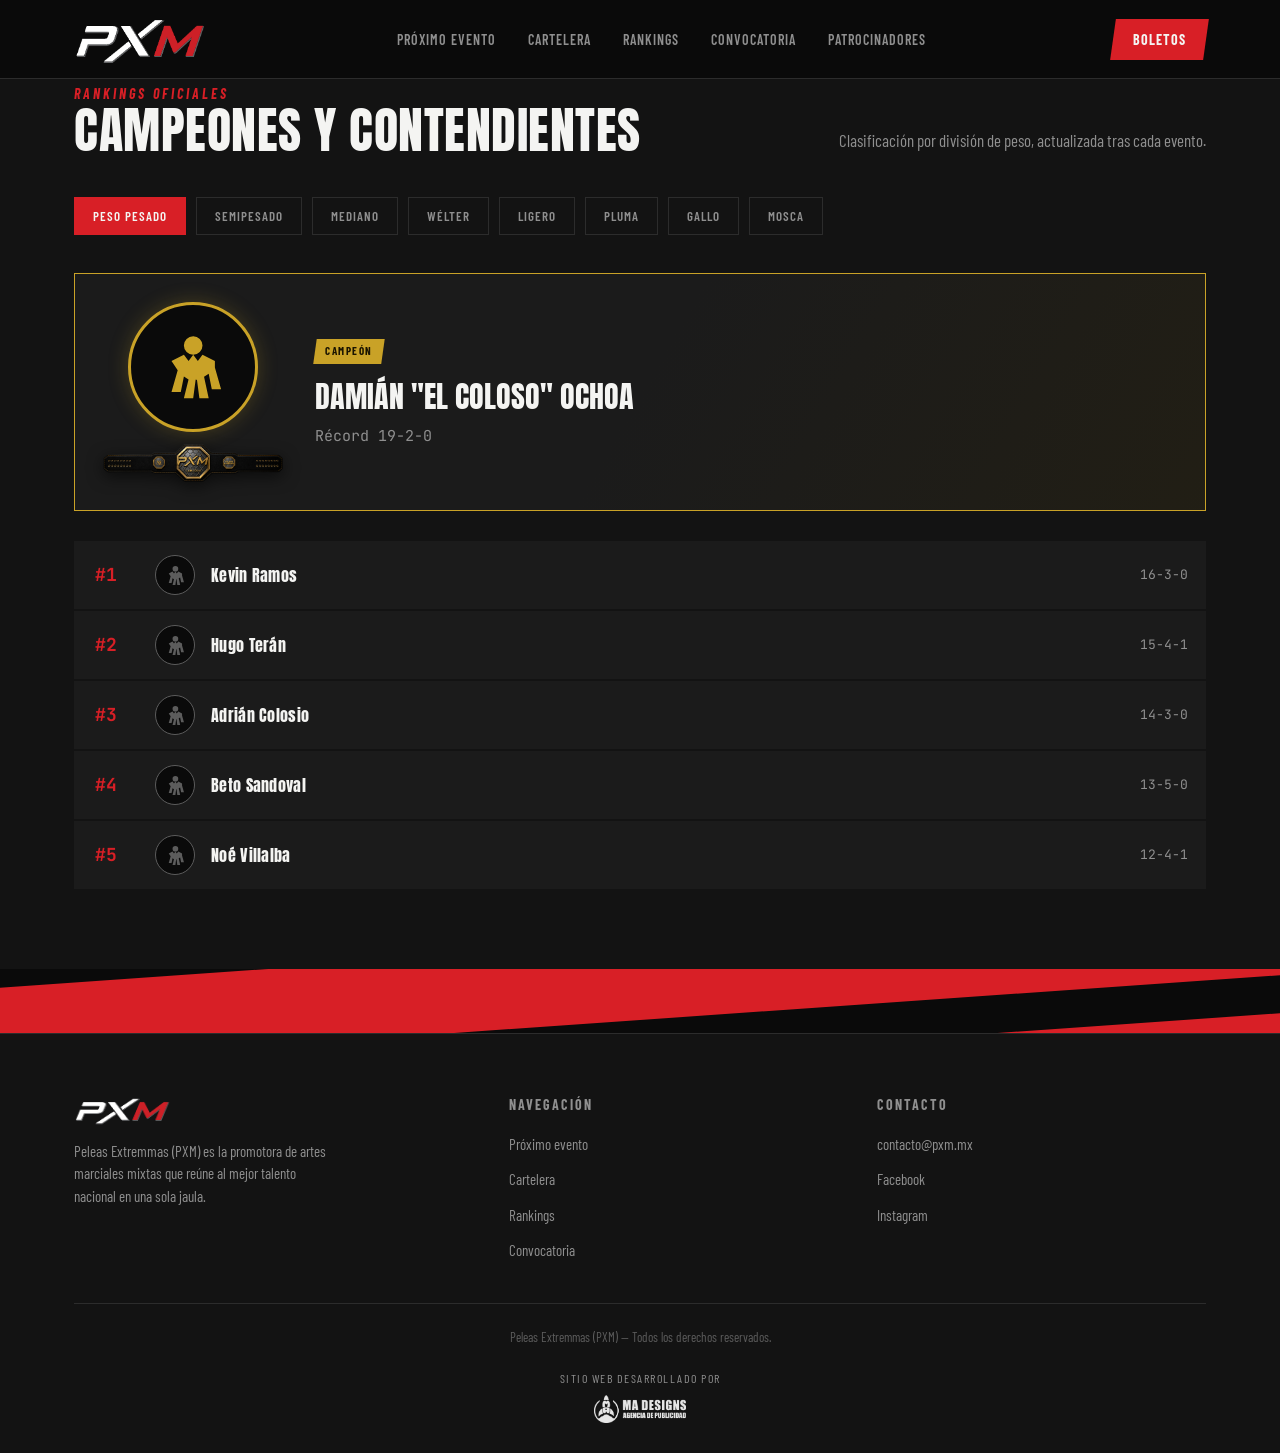
<file: rankings.html>
<!DOCTYPE html>
<html lang="es">
<head>
  <meta charset="UTF-8">
  <meta name="viewport" content="width=device-width, initial-scale=1.0">
  <link rel="icon" type="image/png" href="img/pxm-logo-negro.png">
  <title>PXM | Ranking</title>
  
  <!-- Preconexión de Fuentes -->
  <link rel="preconnect" href="https://fonts.googleapis.com">
  <link rel="preconnect" href="https://fonts.gstatic.com" crossorigin>
  <link href="https://fonts.googleapis.com/css2?family=Anton&family=Barlow+Condensed:ital,wght@0,400;0,500;0,600;0,700;1,700&family=JetBrains+Mono:wght@500;700&display=swap" rel="stylesheet">
  
  <link rel="stylesheet" href="style.css">
</head>
<body>

  <!-- ===== NAV ===== -->
  <nav class="nav">
    <div class="nav__inner">
      <a href="index.html" class="nav__logo">
        <img src="img/pxm-logo.png" alt="PXM - Peleas Extremmas" width="120" height="34">
      </a>
      <ul class="nav__links" id="navLinks">
        <li><a href="index.html#evento">Próximo Evento</a></li>
        <li><a href="index.html#cartelera">Cartelera</a></li>
        <li><a href="rankings.html">Rankings</a></li>
        <li><a href="index.html#convocatoria">Convocatoria</a></li>
        <li><a href="index.html#patrocinadores">Patrocinadores</a></li>
      </ul>
      <a href="https://wa.link/tl5lb6" target="_blank" rel="noopener noreferrer" class="nav__cta"><span>Boletos</span></a>
      <button class="nav__burger" id="burgerBtn" aria-label="Abrir menú" aria-expanded="false">
        <span></span><span></span><span></span>
      </button>
    </div>
  </nav>


  <!-- ===== RANKINGS ===== -->
  <section class="section section--alt" id="rankings">
    <div class="wrap">
      <div class="section__head">
        <div>
          <span class="eyebrow">Rankings oficiales</span>
          <h2>Campeones y contendientes</h2>
        </div>
        <p>Clasificación por división de peso, actualizada tras cada evento.</p>
      </div>

      <div class="tabs" id="divisionTabs" role="tablist"></div>
      <div id="divisionPanels"></div>
    </div>
  </section>

  <div class="slash-divider" aria-hidden="true"></div>

  <!-- ===== FOOTER ===== -->
  <footer class="footer">
    <div class="wrap">
      <div class="footer__grid">
        <div>
          <div class="footer__logo">
            <img src="img/pxm-logo.png" alt="PXM" width="100" height="32">
          </div>
          <p>Peleas Extremmas (PXM) es la promotora de artes marciales mixtas que reúne al mejor talento nacional en una sola jaula.</p>
        </div>
        <div>
          <h4>Navegación</h4>
          <ul>
            <li><a href="#evento">Próximo evento</a></li>
            <li><a href="#cartelera">Cartelera</a></li>
            <li><a href="rankings.html">Rankings</a></li>
            <li><a href="#convocatoria">Convocatoria</a></li>
          </ul>
        </div>
        <div>
          <h4>Contacto</h4>
          <ul>
            <li><a href="mailto:contacto@pxm.mx">contacto@pxm.mx</a></li>
            <li><a href="https://www.facebook.com/peleasextremmas">Facebook</a></li>
            <li><a href="https://www.instagram.com/peleasextremmas?utm_source=ig_web_button_share_sheet&igsh=ZDNlZDc0MzIxNw==">Instagram</a></li>
          </ul>
        </div>
      </div>
      <div class="footer__bottom">
        <div>
          <span id="year"></span>
          <span>Peleas Extremmas (PXM) — Todos los derechos reservados.</span>
        </div>

        <!-- Firma de MA Designs -->
        <div class="developer-credit">
          <span>Sitio web desarrollado por</span>
          <a href="https://www.instagram.com/agenciamadesigns?utm_source=ig_web_button_share_sheet&igsh=ZDNlZDc0MzIxNw==" target="_blank" rel="noopener noreferrer" class="developer-credit__link">
            <img src="img/madesigns-logo.png" alt="MA Designs" class="developer-credit__logo">
          </a>
        </div>
      </div>
    </div>
  </footer>

  <script>
    // Nav móvil
    const burgerBtn = document.getElementById('burgerBtn');
    const navLinks = document.getElementById('navLinks');
    
    burgerBtn.addEventListener('click', () => {
      const isOpen = navLinks.classList.toggle('open');
      burgerBtn.setAttribute('aria-expanded', isOpen);
    });
    
    navLinks.querySelectorAll('a').forEach(a => {
      a.addEventListener('click', () => {
        navLinks.classList.remove('open');
        burgerBtn.setAttribute('aria-expanded', 'false');
      });
    });

    // Ícono silueta SVG
    const fighterIcon = `<svg viewBox="0 0 24 24" aria-hidden="true"><path d="M12 2a3 3 0 1 1 0 6 3 3 0 0 1 0-6zm7 8-4-2-1.5 2L12 8l-1.5 2L9 8l-4 2 2 3-2 7h3l1-5 1.5 1L9 22h3l.8-6 .2.1.2-.1.8 6h3l-1.5-6.9 1.5-1 1 5h3l-2-7z"/></svg>`;

    function avatarHTML(foto, nombre){
      return foto ? `<img src="${foto}" alt="${nombre}" loading="lazy">` : fighterIcon;
    }

    // Rankings
    const divisions = {
      'Peso Pesado': {
        champion:{name:'Damián "El Coloso" Ochoa', record:'19-2-0', foto:''},
        contenders:[
          {name:'Kevin Ramos', record:'16-3-0', foto:''},
          {name:'Hugo Terán', record:'15-4-1', foto:''},
          {name:'Adrián Colosio', record:'14-3-0', foto:''},
          {name:'Beto Sandoval', record:'13-5-0', foto:''},
          {name:'Noé Villalba', record:'12-4-1', foto:''}
        ]
      },
      'Semipesado': {
        champion:{name:'Ezequiel "El Muro" Duarte', record:'21-1-0', foto:''},
        contenders:[
          {name:'Bryan "Toro" Castro', record:'17-2-0', foto:''},
          {name:'Iker Manjarrez', record:'16-4-0', foto:''},
          {name:'Salvador Peña', record:'15-3-1', foto:''},
          {name:'Tadeo López', record:'14-4-0', foto:''},
          {name:'César Munguía', record:'13-5-0', foto:''}
        ]
      },
      'Mediano': {
        champion:{name:'Omar "Serpiente" Grijalva', record:'23-3-0', foto:''},
        contenders:[
          {name:'Ricardo Payán', record:'18-4-0', foto:''},
          {name:'Franco Aispuro', record:'17-3-1', foto:''},
          {name:'Yahir Bojórquez', record:'16-5-0', foto:''},
          {name:'Emiliano Ruelas', record:'15-4-0', foto:''},
          {name:'Pablo Encinas', record:'14-6-0', foto:''}
        ]
      },
      'Wélter': {
        champion:{name:'Iván "El Búfalo" Reyes', record:'25-2-0', foto:''},
        contenders:[
          {name:'Marco Salcido', record:'20-3-0', foto:''},
          {name:'Gael Corrales', record:'19-4-0', foto:''},
          {name:'Rodrigo Miramontes', record:'18-3-1', foto:''},
          {name:'Uriel Escárrega', record:'17-5-0', foto:''},
          {name:'Braulio Tapia', record:'16-4-0', foto:''}
        ]
      },
      'Ligero': {
        champion:{name:'Emilio "El Mingo" Fernandez', record:'2-1-0', foto:'img/emilio.jpg'},
        contenders:[
          {name:'Diego Armenta', record:'19-3-0', foto:''},
          {name:'Santiago Robles', record:'18-4-0', foto:''},
          {name:'Alexis Murrieta', record:'17-3-1', foto:''},
          {name:'Jonás Verdugo', record:'16-5-0', foto:''},
          {name:'Erick Palafox', record:'15-4-0', foto:''}
        ]
      },
      'Pluma': {
        champion:{name:'Sofía "La Avispa" Valenzuela', record:'14-1-0', foto:''},
        contenders:[
          {name:'Karla Montoya', record:'12-3-0', foto:''},
          {name:'Ana Beltrán', record:'11-3-1', foto:''},
          {name:'Mariana Loustaunau', record:'10-4-0', foto:''},
          {name:'Lizeth Camacho', record:'10-5-0', foto:''},
          {name:'Regina Osuna', record:'9-4-0', foto:''}
        ]
      },
      'Gallo': {
        champion:{name:'Bryan "El Zurdo" Martinez', record:'11-5-0', foto:'img/bryanmartinez2.jpg'},
        contenders:[
          {name:'Julián Moreno', record:'15-3-0', foto:''},
          {name:'Aarón Quijada', record:'14-4-0', foto:''},
          {name:'Isaac Cañedo', record:'13-3-1', foto:''},
          {name:'Rafael Duarte', record:'12-5-0', foto:''},
          {name:'Christian Soto', record:'11-4-0', foto:''}
        ]
      },
      'Mosca': {
        champion:{name:'Alan "El Rayo" Cázares', record:'16-1-0', foto:''},
        contenders:[
          {name:'Josué Beltrán', record:'13-3-0', foto:''},
          {name:'Manuel Higuera', record:'12-3-1', foto:''},
          {name:'Iván Rochín', record:'11-4-0', foto:''},
          {name:'Dante Osorio', record:'10-4-0', foto:''},
          {name:'Leonel Bátiz', record:'9-5-0', foto:''}
        ]
      }
    };

    const tabsEl = document.getElementById('divisionTabs');
    const panelsEl = document.getElementById('divisionPanels');

    Object.keys(divisions).forEach((div, i) => {
      const tab = document.createElement('button');
      tab.className = 'tab' + (i === 0 ? ' is-active' : '');
      tab.textContent = div;
      tab.setAttribute('role', 'tab');
      tab.setAttribute('aria-selected', i === 0 ? 'true' : 'false');
      tab.dataset.division = div;
      tab.addEventListener('click', () => setActiveDivision(div));
      tabsEl.appendChild(tab);

      const data = divisions[div];
      const panel = document.createElement('div');
      panel.className = 'division-panel' + (i === 0 ? ' is-active' : '');
      panel.id = 'panel-' + div.replace(/\s+/g,'-');
      panel.setAttribute('role', 'tabpanel');

      panel.innerHTML = `
        <div class="champion-card">
          <div class="champion-card__avatar-wrap">
            <div class="champion-card__avatar">${avatarHTML(data.champion.foto, data.champion.name)}</div>
            <img src="img/CINTURON.png" alt="Cinturón de Campeón PXM" class="champion-belt-img">
          </div>
          <div class="champion-card__info">
            <span class="pill pill--gold"><span>Campeón</span></span>
            <div class="champion-card__name">${data.champion.name}</div>
            <div class="champion-card__record">Récord ${data.champion.record}</div>
          </div>
        </div>
        <div class="rank-list">
          ${data.contenders.map((c,idx) => `
            <div class="rank-row">
              <div class="rank-row__num">#${idx+1}</div>
              <div class="rank-row__avatar">${avatarHTML(c.foto, c.name)}</div>
              <div class="rank-row__name">${c.name}</div>
              <div class="rank-row__record">${c.record}</div>
            </div>
          `).join('')}
        </div>
      `;
      panelsEl.appendChild(panel);
    });

    function setActiveDivision(div){
      tabsEl.querySelectorAll('.tab').forEach(t => {
        const active = t.dataset.division === div;
        t.classList.toggle('is-active', active);
        t.setAttribute('aria-selected', active ? 'true' : 'false');
      });
      panelsEl.querySelectorAll('.division-panel').forEach(p => {
        p.classList.toggle('is-active', p.id === 'panel-' + div.replace(/\s+/g,'-'));
      });
    }

    // Formulario de convocatoria
    const fighterForm = document.getElementById('fighterForm');
    const formStatus = document.getElementById('formStatus');
    fighterForm.addEventListener('submit', (e) => {
      e.preventDefault();
      formStatus.textContent = '¡Solicitud enviada! Nuestro equipo de matchmaking revisará tu perfil y te contactará pronto.';
      formStatus.className = 'form__status show ok';
      fighterForm.reset();
    });

    // Marquee Patrocinadores
    const sponsors = ['img/bdh.png', 'Grupo Sonora', 'Impulso Deportivo', 'Cervecería del Norte', 'Auto Parts MX', 'Fuerza Total Gym', 'Nutrición Pro', 'Radio Extrema'];
    const track = document.getElementById('marqueeTrack');
    const doubled = [...sponsors, ...sponsors];
    track.innerHTML = doubled.map(s => {
      const isImg = s.endsWith('.png') || s.endsWith('.jpg') || s.endsWith('.svg');
      return `<div class="sponsor-plate">${isImg ? `<img src="${s}" alt="Patrocinador" loading="lazy">` : s}</div>`;
    }).join('');

    // Año Footer
    document.getElementById('year').textContent = '© ' + new Date().getFullYear() + ' Peleas Extremmas (PXM). Todos los derechos reservados.';
  </script>

  <!-- Botón flotante para comprar boletos en móviles -->
<div class="sticky-cta">
  <a href="https://wa.link/tl5lb6" target="_blank" rel="noopener noreferrer" class="btn btn--primary sticky-cta__btn">
    <span>🎟️ Comprar Boletos — PXM 48</span>
  </a>
</div>
</body>
</html>
</file>
<file: style.css>
@import url('https://fonts.googleapis.com/css2?family=Anton&family=Barlow+Condensed:ital,wght@0,400;0,500;0,600;0,700;1,700&family=JetBrains+Mono:wght@500;700&display=swap');

:root{
  --bg:#0a0a0a;
  --bg-alt:#131313;
  --bg-card:#1b1b1b;
  --line:#2c2c2c;
  --red:#d81f26;
  --red-dark:#8f1216;
  --white:#f4f4f2;
  --gray:#8f8f8f;
  --gray-dim:#5c5c5c;
  --gold:#c9a227;
  --skew:-8deg;
}

*{box-sizing:border-box;margin:0;padding:0;}
html{scroll-behavior:smooth;}
body{
  background:var(--bg);
  color:var(--white);
  font-family:'Barlow Condensed',sans-serif;
  font-size:17px;
  line-height:1.5;
  overflow-x:hidden;
}
img{max-width:100%;height:auto;display:block;}
a{color:inherit;text-decoration:none;}
ul{list-style:none;}
button{font-family:inherit;cursor:pointer;border:none;background:none;color:inherit;}
.wrap{max-width:1180px;margin:0 auto;padding:0 24px;}

h1,h2,h3,.display{
  font-family:'Anton',sans-serif;
  font-weight:400;
  text-transform:uppercase;
  letter-spacing:0.5px;
  line-height:0.95;
}
.mono{font-family:'JetBrains Mono',monospace;}
.eyebrow{
  font-family:'Barlow Condensed',sans-serif;
  font-weight:700;
  font-style:italic;
  text-transform:uppercase;
  letter-spacing:3px;
  font-size:14px;
  color:var(--red);
}

/* ===== Skewed slash divider ===== */
.slash-divider{
  position:relative;
  height:64px;
  overflow:hidden;
  background:var(--bg);
}
.slash-divider::before{
  content:"";
  position:absolute;
  left:-10%;
  top:-40%;
  width:120%;
  height:220%;
  background:var(--red);
  transform:skewY(-4deg);
}
.slash-divider::after{
  content:"";
  position:absolute;
  left:-10%;
  bottom:-40%;
  width:120%;
  height:60%;
  background:var(--bg);
  transform:skewY(-4deg);
}

/* ===== Nav ===== */
.nav{
  position:fixed;top:0;left:0;right:0;z-index:100;
  background:rgba(10,10,10,0.88);
  backdrop-filter:blur(8px);
  border-bottom:1px solid var(--line);
}
.nav__inner{
  display:flex;align-items:center;justify-content:space-between;
  padding:12px 24px;max-width:1180px;margin:0 auto;
}
.nav__logo{display:flex;align-items:center;gap:10px;}
.nav__logo img{height:54px;width:auto;}
.nav__links{display:flex;gap:32px;}
.nav__links a{
  font-weight:600;text-transform:uppercase;letter-spacing:1px;font-size:14px;
  color:var(--gray);transition:color .2s;
  position:relative;padding-bottom:4px;
}
.nav__links a:hover, .nav__links a:focus-visible{color:var(--white);}
.nav__links a::after{
  content:"";position:absolute;left:0;bottom:0;height:2px;width:0;
  background:var(--red);transition:width .2s;
}
.nav__links a:hover::after{width:100%;}
.nav__cta{
  background:var(--red);color:var(--white);font-weight:700;text-transform:uppercase;
  letter-spacing:1px;font-size:14px;padding:10px 20px;transform:skewX(var(--skew));
  transition:background .2s;
}
.nav__cta span{display:block;transform:skewX(8deg);}
.nav__cta:hover{background:var(--red-dark);}
.nav__burger{display:none;flex-direction:column;gap:5px;background:none;padding:5px;}
.nav__burger span{width:24px;height:2px;background:var(--white);}

/* ===== Hero ===== */
.hero{
  position:relative;
  padding:150px 0 90px;
  background:
    radial-gradient(ellipse at 75% 20%, rgba(216,31,38,0.18), transparent 55%),
    linear-gradient(180deg,#0a0a0a 0%, #101010 100%);
  overflow:hidden;
}
.hero::before{
  content:"";position:absolute;top:-20%;right:-15%;width:65%;height:150%;
  background:linear-gradient(100deg, transparent 40%, rgba(216,31,38,0.10) 41%, rgba(216,31,38,0.10) 46%, transparent 47%),
             linear-gradient(100deg, transparent 55%, rgba(255,255,255,0.03) 56%, rgba(255,255,255,0.03) 58%, transparent 59%);
  pointer-events:none;
}
/* Reorganización de columnas */
.hero__grid{
  display:grid;
  grid-template-columns: 1fr;
  gap:48px;
  align-items:start;
}
@media (min-width: 901px) {
  .hero__grid {
    grid-template-columns: 1.15fr 0.85fr;
  }
}
.hero__right {
  display: flex;
  flex-direction: column;
  gap: 20px;
}
.hero__left .countdown {
  margin-top: 36px;
}

.hero__eyebrow{display:flex;align-items:center;gap:12px;margin-bottom:18px;}
.hero__eyebrow .dot{width:8px;height:8px;background:var(--red);border-radius:50%;animation:pulse 1.6s infinite;}
@keyframes pulse{0%,100%{opacity:1;}50%{opacity:.25;}}
.hero h1{
  font-size:clamp(46px,7vw,84px);
  color:var(--white);
}
.hero h1 em{
  font-style:normal;color:var(--red);
  display:inline-block;transform:skewX(var(--skew));
}
.hero__sub{
  margin-top:18px;color:var(--gray);font-size:19px;max-width:46ch;
}
.hero__meta{
  margin-top:26px;display:flex;gap:28px;flex-wrap:wrap;
}
.hero__meta div{border-left:2px solid var(--red);padding-left:12px;}
.hero__meta .label{font-size:12px;letter-spacing:2px;text-transform:uppercase;color:var(--gray-dim);}
.hero__meta .value{font-family:'Anton',sans-serif;font-size:19px;}

.hero__ctas{margin-top:34px;display:flex;gap:16px;flex-wrap:wrap;}
.btn{
  display:inline-block;padding:15px 30px;font-weight:700;text-transform:uppercase;
  letter-spacing:1px;font-size:15px;transform:skewX(var(--skew));transition:transform .15s, background .2s, color .2s;
}
.btn span{display:block;transform:skewX(8deg);}
.btn--primary{background:var(--red);color:var(--white);}
.btn--primary:hover{background:var(--red-dark);transform:skewX(var(--skew)) translateY(-2px);}
.btn--ghost{border:1px solid var(--gray-dim);color:var(--white);}
.btn--ghost:hover{border-color:var(--white);transform:skewX(var(--skew)) translateY(-2px);}

/* Countdown */
.countdown{
  background:var(--bg-card);border:1px solid var(--line);padding:26px;position:relative;
}
.countdown::before{
  content:"";position:absolute;top:0;left:0;width:4px;height:100%;background:var(--red);
}
.countdown__title{font-size:13px;letter-spacing:2px;text-transform:uppercase;color:var(--gray);margin-bottom:16px;}
.countdown__grid{display:grid;grid-template-columns:repeat(4,1fr);gap:10px;}
.countdown__unit{text-align:center;background:var(--bg);border:1px solid var(--line);padding:14px 4px;}
.countdown__num{font-family:'JetBrains Mono',monospace;font-weight:700;font-size:clamp(26px,4vw,38px);color:var(--white);}
.countdown__lbl{font-size:11px;letter-spacing:2px;text-transform:uppercase;color:var(--gray-dim);margin-top:4px;}
.countdown__loc{margin-top:18px;font-size:14px;color:var(--gray);display:flex;align-items:center;gap:8px;}
.countdown__loc .pin{color:var(--red);font-weight:700;}

/* ===== Section shell ===== */
.section{padding:80px 0;}
.section--alt{background:var(--bg-alt);}
.section__head{display:flex;justify-content:space-between;align-items:flex-end;gap:24px;margin-bottom:44px;flex-wrap:wrap;}
.section__head h2{font-size:clamp(32px,4.5vw,50px);}
.section__head p{color:var(--gray);max-width:46ch;}

/* ===== Cartelera ===== */
.card-fight{
  display:grid;grid-template-columns:1fr auto 1fr;align-items:center;gap:18px;
  padding:26px 0;border-bottom:1px solid var(--line);
}
.card-fight:first-of-type{border-top:1px solid var(--line);}
.card-fight__side{display:flex;align-items:center;gap:14px;}
.card-fight__side--right{flex-direction:row-reverse;text-align:right;}

.fighter-avatar{
  width:96px;height:96px;border-radius:50%;background:var(--bg);
  border:2px solid var(--gray-dim);display:flex;align-items:center;justify-content:center;flex-shrink:0;overflow:hidden;
}
.fighter-avatar svg{width:60%;height:60%;fill:var(--gray-dim);}
.fighter-avatar img{width:100%;height:100%;object-fit:cover;border-radius:50%;}

.card-fight__name{font-family:'Anton',sans-serif;font-size:19px;text-transform:uppercase;}
.card-fight__tag{font-size:13px;color:var(--gray);}
.card-fight__mid{text-align:center;min-width:110px;}
.card-fight__vs{font-family:'Anton',sans-serif;color:var(--red);font-size:22px;}
.card-fight__division{font-size:11px;letter-spacing:1.5px;text-transform:uppercase;color:var(--gray-dim);margin-top:4px;}

.pill{
  display:inline-block;font-size:11px;letter-spacing:1.5px;text-transform:uppercase;font-weight:700;
  padding:4px 10px;background:var(--red);color:var(--white);margin-bottom:10px;transform:skewX(var(--skew));
}
.pill span{display:block;transform:skewX(8deg);}
.pill--gold{background:var(--gold);color:#1a1400;}

/* ===== Rankings ===== */
.tabs{display:flex;gap:10px;flex-wrap:wrap;margin-bottom:38px;}
.tab{
  padding:10px 18px;border:1px solid var(--line);font-size:13px;font-weight:600;
  text-transform:uppercase;letter-spacing:1px;color:var(--gray);transition:all .2s;
}
.tab.is-active,.tab:hover{background:var(--red);border-color:var(--red);color:var(--white);}

.division-panel{display:none;}
.division-panel.is-active{display:block;animation:fade .35s ease;}
@keyframes fade{from{opacity:0;transform:translateY(6px);}to{opacity:1;transform:translateY(0);}}

/* Estilos Tarjeta Campeón y Cinturón */
.champion-card {
  display: grid;
  grid-template-columns: auto 1fr;
  gap: 32px;
  align-items: center;
  background: linear-gradient(120deg, var(--bg-card) 50%, rgba(201,162,39,0.08));
  border: 1px solid var(--gold);
  padding: 28px;
  margin-bottom: 30px;
  position: relative;
  overflow: hidden;
}

.champion-card__avatar-wrap {
  display: flex;
  flex-direction: column;
  align-items: center;
  gap: 12px;
  position: relative;
}

.champion-card__avatar {
  width: 130px;
  height: 130px;
  border-radius: 50%;
  background: var(--bg);
  border: 3px solid var(--gold);
  display: flex;
  align-items: center;
  justify-content: center;
  flex-shrink: 0;
  overflow: hidden;
  box-shadow: 0 0 20px rgba(201,162,39,0.25);
}

.champion-card__avatar svg { width: 60%; height: 60%; fill: var(--gold); }
.champion-card__avatar img { width: 100%; height: 100%; object-fit: cover; border-radius: 50%; }

.champion-belt-img {
  width: 180px;
  height: auto;
  object-fit: contain;
  filter: drop-shadow(0 4px 8px rgba(0,0,0,0.6));
  transition: transform 0.3s ease;
}

.champion-card:hover .champion-belt-img {
  transform: scale(1.05);
}

.champion-card__name{font-family:'Anton',sans-serif;font-size:30px;text-transform:uppercase;}
.champion-card__record{font-family:'JetBrains Mono',monospace;color:var(--gray);margin-top:6px;font-size:15px;}

.rank-list{display:grid;gap:2px;}
.rank-row{
  display:grid;grid-template-columns:44px auto 1fr auto;align-items:center;gap:16px;
  background:var(--bg-card);padding:14px 18px;border-left:3px solid transparent;transition:border-color .2s;
}
.rank-row:hover{border-left-color:var(--red);}
.rank-row__num{font-family:'JetBrains Mono',monospace;color:var(--red);font-weight:700;font-size:18px;}
.rank-row__avatar{width:40px;height:40px;border-radius:50%;background:var(--bg);border:1px solid var(--gray-dim);display:flex;align-items:center;justify-content:center;overflow:hidden;flex-shrink:0;}
.rank-row__avatar svg{width:60%;height:60%;fill:var(--gray-dim);}
.rank-row__avatar img{width:100%;height:100%;object-fit:cover;border-radius:50%;}
.rank-row__name{font-family:'Anton',sans-serif;font-size:16px;letter-spacing:0.3px;}
.rank-row__record{font-family:'JetBrains Mono',monospace;color:var(--gray);font-size:13px;text-align:right;}

/* ===== Convocatoria (form) ===== */
.form-section{
  display:grid;grid-template-columns:0.9fr 1.1fr;gap:50px;align-items:start;
}
.form-section__note{color:var(--gray);margin-top:16px;font-size:15px;}
.form-section__list{margin-top:26px;display:grid;gap:16px;}
.form-section__list li{display:flex;gap:12px;font-size:15px;color:var(--gray);}
.form-section__list b{color:var(--white);}

.form{background:var(--bg-card);border:1px solid var(--line);padding:32px;}
.form-row{display:grid;grid-template-columns:1fr 1fr;gap:16px;margin-bottom:16px;}
.form-row.full{grid-template-columns:1fr;}
.field{display:flex;flex-direction:column;gap:6px;}
.field label{font-size:12px;letter-spacing:1.5px;text-transform:uppercase;color:var(--gray);}
.field input, .field select, .field textarea{
  background:var(--bg);border:1px solid var(--line);color:var(--white);padding:12px;font-family:inherit;font-size:15px;
}
.field input:focus, .field select:focus, .field textarea:focus{outline:2px solid var(--red);outline-offset:1px;}
.field textarea{resize:vertical;min-height:90px;}
.form__submit{margin-top:6px;width:100%;text-align:center;}
.form__status{margin-top:14px;font-size:14px;display:none;}
.form__status.show{display:block;}
.form__status.ok{color:#7fd88a;}

/* ===== Sponsors marquee ===== */
.marquee{
  overflow:hidden;
  position:relative;
  border-top:1px solid var(--line);
  border-bottom:1px solid var(--line);
  background:var(--bg-alt);
}
.marquee::before,.marquee::after{
  content:"";position:absolute;top:0;bottom:0;width:80px;z-index:2;pointer-events:none;
}
.marquee::before{left:0;background:linear-gradient(90deg,var(--bg-alt),transparent);}
.marquee::after{right:0;background:linear-gradient(270deg,var(--bg-alt),transparent);}

.marquee__track{display:flex;width:max-content;animation:scroll 20s linear infinite;}
.marquee:hover .marquee__track{animation-play-state:paused;}
@keyframes scroll{from{transform:translateX(0);}to{transform:translateX(-50%);}}

.sponsor-plate{
  flex-shrink:0;width:180px;height:90px;margin:0 12px;display:flex;align-items:center;justify-content:center;
  padding:14px;
}
.sponsor-plate img{
  max-width:100%;
  max-height:100%;
  object-fit:contain;
  filter:brightness(0.9) grayscale(0.2);
  transition:filter 0.3s ease, transform 0.3s ease;
}
.sponsor-plate img:hover{
  filter:brightness(1) grayscale(0);
  transform:scale(1.08);
}

/* ===== Footer ===== */
.footer{padding:60px 0 30px;background:var(--bg-alt);border-top:1px solid var(--line);}
.footer__grid{display:grid;grid-template-columns:1.2fr 1fr 1fr;gap:40px;margin-bottom:40px;}
.footer__logo{display:flex;align-items:center;gap:10px;margin-bottom:14px;}
.footer__logo img{height:32px;}
.footer p{color:var(--gray);font-size:15px;max-width:36ch;}
.footer h4{font-size:14px;letter-spacing:2px;text-transform:uppercase;color:var(--gray);margin-bottom:16px;}
.footer ul{display:grid;gap:10px;}
.footer ul a{color:var(--gray);font-size:15px;transition:color .2s;}
.footer ul a:hover{color:var(--red);}
.footer__bottom{
  border-top:1px solid var(--line);padding-top:22px;display:flex;justify-content:space-between;
  color:var(--gray-dim);font-size:13px;flex-wrap:wrap;gap:10px;
}

/* ===== Responsive ===== */
@media(max-width:900px){
  .hero__grid{grid-template-columns:1fr;}
  .form-section{grid-template-columns:1fr;}
  .footer__grid{grid-template-columns:1fr 1fr;}
}

@media(max-width:720px){
  .nav__links{
    position:fixed;top:60px;left:0;right:0;background:var(--bg);
    flex-direction:column;padding:24px;gap:20px;border-bottom:1px solid var(--line);
    transform:translateY(-150%);transition:transform .25s ease;
    visibility:hidden;
  }
  .nav__links.open{transform:translateY(0);visibility:visible;}
  .nav__burger{display:flex;}
  .nav__cta{display:none;}

  .card-fight{grid-template-columns:1fr auto 1fr;gap:8px;padding:18px 0;}
  .card-fight__side{flex-direction:column;text-align:center;gap:8px;}
  .card-fight__side--right{flex-direction:column;text-align:center;}
  .fighter-avatar{width:70px;height:70px;}
  .card-fight__name{font-size:14px;line-height:1.15;}
  .card-fight__tag{font-size:11px;}
  .card-fight__mid{min-width:auto;padding:0 2px;}
  .card-fight__vs{font-size:18px;}
  .card-fight__division{font-size:9px;line-height:1.2;}
  .pill{font-size:9px;padding:3px 6px;margin-bottom:6px;}

  .champion-card {
    grid-template-columns: 1fr;
    text-align: center;
    justify-items: center;
    gap: 16px;
  }
  .champion-belt-img {
    width: 150px;
  }

  .form-row{grid-template-columns:1fr;}
  .footer__grid{grid-template-columns:1fr;}
  .countdown__grid{grid-template-columns:repeat(2,1fr);}
}

@media(prefers-reduced-motion:reduce){
  *{animation-duration:0.001ms !important;animation-iteration-count:1 !important;transition-duration:0.001ms !important;}
}

.hero__poster-side {
  border: 1px solid var(--line);
  box-shadow: 0 8px 25px rgba(0,0,0,0.7), 0 0 15px rgba(216, 31, 38, 0.25);
  overflow: hidden;
  transition: transform 0.3s ease;
}

.hero__poster-side:hover {
  transform: scale(1.02);
}

/* Estilo del récord en la tarjeta de combate */
.card-fight__record {
  font-family: 'JetBrains Mono', monospace;
  font-size: 13px;
  color: var(--gray);
  margin-top: 2px;
}

/* ===== SEPARACIÓN DE CARTELERAS ===== */
.card-section__header {
  margin-bottom: 20px;
  padding-bottom: 8px;
  border-bottom: 2px solid var(--red);
  display: flex;
  flex-direction: column;
  gap: 2px;
}

.card-section__header h3 {
  font-family: 'Anton', sans-serif;
  font-size: 28px;
  text-transform: uppercase;
  color: var(--white);
  letter-spacing: 1px;
}

.card-section__header .eyebrow {
  font-size: 12px;
  letter-spacing: 2px;
}

/* ===== PELEA ESTELAR DESTACADA CON ESPACIADO CORREGIDO ===== */
.card-fight:has(.pill--gold),
.card-fight--title {
  background: linear-gradient(90deg, rgba(201, 162, 39, 0.08) 0%, var(--bg-card) 50%, rgba(201, 162, 39, 0.08) 100%);
  border: 1px solid rgba(201, 162, 39, 0.4);
  box-shadow: 0 4px 20px rgba(0, 0, 0, 0.5);
  
  /* Agregamos espaciado interno arriba/abajo (24px) y A LOS LADOS (24px) */
  padding: 24px 24px; 
  
  /* Esquinas ligeramente redondeadas para un acabado elegante */
  border-radius: 6px; 
  
  /* Margen inferior para que no quede pegada a la pelea Co-Estelar */
  margin-bottom: 16px; 
}

/* ===== ENLACE MAPA HERO ===== */
.hero__map-link {
  display: inline-block;
  font-size: 11px;
  color: var(--red);
  margin-left: 6px;
  text-decoration: underline;
  transition: color 0.2s ease;
}
.hero__map-link:hover { color: var(--white); }

/* ===== MINI SECCIÓN PRECIOS HERO ===== */
.hero__tickets-info {
  display: flex;
  gap: 12px;
  margin-top: 20px;
  flex-wrap: wrap;
}
.ticket-zone {
  background: var(--bg-card);
  border: 1px solid var(--line);
  padding: 8px 16px;
  display: flex;
  flex-direction: column;
  border-left: 3px solid var(--gray);
}
.ticket-zone--vip {
  border-left-color: var(--gold);
  background: linear-gradient(90deg, var(--bg-card) 0%, rgba(201,162,39,0.08) 100%);
}
.ticket-zone__name {
  font-size: 11px;
  text-transform: uppercase;
  color: var(--gray);
  letter-spacing: 1px;
}
.ticket-zone__price {
  font-family: 'Anton', sans-serif;
  font-size: 18px;
  color: var(--white);
}

/* ===== SEPARADORES DE CARTELERAS ===== */
.card-section__header {
  margin-bottom: 20px;
  padding-bottom: 8px;
  border-bottom: 2px solid var(--red);
  display: flex;
  flex-direction: column;
  gap: 2px;
}
.card-section__header h3 {
  font-family: 'Anton', sans-serif;
  font-size: 28px;
  text-transform: uppercase;
  color: var(--white);
  letter-spacing: 1px;
}

/* ===== PELEA ESTELAR DESTACADA ===== */
.card-fight:has(.pill--gold) {
  background: linear-gradient(90deg, rgba(201,162,39,0.06) 0%, var(--bg-card) 50%, rgba(201,162,39,0.06) 100%);
  border: 1px solid rgba(201,162,39,0.3);
  box-shadow: 0 4px 15px rgba(0, 0, 0, 0.4);
}

/* ===== AJUSTE UBICACIÓN Y BOTÓN MAPA EN HERO ===== */
.value--sede {
  display: flex;
  flex-direction: column;
  align-items: flex-start;
  gap: 4px;
}

.hero__map-btn {
  display: inline-flex;
  align-items: center;
  gap: 4px;
  font-family: 'Barlow Condensed', sans-serif;
  font-size: 11px;
  font-weight: 700;
  text-transform: uppercase;
  letter-spacing: 0.5px;
  color: var(--white);
  background: rgba(216, 31, 38, 0.2);
  border: 1px solid var(--red);
  padding: 2px 8px;
  border-radius: 3px;
  transition: all 0.2s ease;
  line-height: 1.2;
}

.hero__map-btn:hover {
  background: var(--red);
  color: var(--white);
  transform: translateY(-1px);
}

/* ===== ESTILO PARA BANDERAS EN IMAGEN ===== */
.flag-icon {
  width: 18px;
  height: 13px;
  display: inline-block;
  vertical-align: middle;
  margin: 0 4px;
  border-radius: 1px;
  box-shadow: 0 0 2px rgba(0,0,0,0.5);
  object-fit: cover;
}

/* ===== BOTÓN FLOTANTE MÓVIL ===== */
.sticky-cta {
  position: fixed;
  bottom: 0;
  left: 0;
  right: 0;
  z-index: 99;
  background: rgba(10, 10, 10, 0.95);
  backdrop-filter: blur(8px);
  padding: 12px 16px;
  border-top: 1px solid var(--line);
  display: none; /* Oculto en escritorio */
}

.sticky-cta__btn {
  width: 100%;
  text-align: center;
  font-size: 14px;
}

@media (max-width: 720px) {
  .sticky-cta {
    display: block; /* Se muestra solo en pantallas pequeñas */
  }
  
  /* Agregamos un espacio al footer para que el botón flotante no tape el texto */
  .footer {
    padding-bottom: 80px;
  }
}

/* ===== FOOTER BOTTOM Y CRÉDITO MA DESIGNS ===== */
.footer__bottom {
  border-top: 1px solid var(--line);
  padding-top: 24px;
  display: flex;
  flex-direction: column;
  align-items: center;
  justify-content: center;
  text-align: center;
  gap: 16px;
  color: var(--gray-dim);
  font-size: 13px;
}

.developer-credit {
  display: flex;
  flex-direction: column;
  align-items: center;
  gap: 8px;
  margin-top: 6px;
}

.developer-credit span {
  font-size: 12px;
  letter-spacing: 1.5px;
  text-transform: uppercase;
  color: var(--gray);
}

.developer-credit__link {
  display: inline-block;
  transition: transform 0.2s ease, filter 0.2s ease;
}

.developer-credit__link:hover {
  transform: scale(1.05);
}

.developer-credit__logo {
  height: 48px;               /* Ajusta la altura según la proporción de tu logo */
  width: auto;
  object-fit: contain;
  filter: brightness(0.9);     /* Para que no desentone con el tema oscuro */
}

.developer-credit__link:hover .developer-credit__logo {
  filter: brightness(1.2);
}

/* Animación del botón Burger a X */
.nav__burger span {
  transition: transform 0.3s ease, opacity 0.3s ease;
}

.nav__burger[aria-expanded="true"] span:nth-child(1) {
  transform: translateY(7px) rotate(45deg);
}

.nav__burger[aria-expanded="true"] span:nth-child(2) {
  opacity: 0;
}

.nav__burger[aria-expanded="true"] span:nth-child(3) {
  transform: translateY(-7px) rotate(-45deg);
}

/* ===== 1. BOTÓN CÓMO LLEGAR (HERO) ===== */
.value--sede {
  display: flex;
  flex-direction: column;
  align-items: flex-start;
  gap: 4px;
}

.hero__map-btn {
  display: inline-flex;
  align-items: center;
  gap: 4px;
  font-family: 'Barlow Condensed', sans-serif;
  font-size: 11px;
  font-weight: 700;
  text-transform: uppercase;
  letter-spacing: 0.5px;
  color: var(--white);
  background: rgba(216, 31, 38, 0.2);
  border: 1px solid var(--red);
  padding: 2px 8px;
  border-radius: 3px;
  transition: all 0.2s ease;
  line-height: 1.2;
}

.hero__map-btn:hover {
  background: var(--red);
  color: var(--white);
  transform: translateY(-1px);
}

/* ===== 2. BANDERAS DE PAÍS ===== */
.flag-icon {
  width: 18px;
  height: 13px;
  display: inline-block;
  vertical-align: middle;
  margin: 0 4px;
  border-radius: 1px;
  box-shadow: 0 0 2px rgba(0,0,0,0.5);
  object-fit: cover;
}

/* ===== 3. SEPARADORES Y FILTROS DE CARTELERA ===== */
.card-section__header {
  margin-bottom: 20px;
  padding-bottom: 8px;
  border-bottom: 2px solid var(--red);
  display: flex;
  flex-direction: column;
  gap: 2px;
}

.card-section__header h3 {
  font-family: 'Anton', sans-serif;
  font-size: 28px;
  text-transform: uppercase;
  color: var(--white);
  letter-spacing: 1px;
}

.fight-filters {
  display: flex;
  gap: 10px;
  margin-bottom: 24px;
  flex-wrap: wrap;
}

.btn-filter {
  padding: 8px 16px;
  background: var(--bg-card);
  border: 1px solid var(--line);
  color: var(--gray);
  font-family: 'Barlow Condensed', sans-serif;
  font-size: 14px;
  font-weight: 700;
  text-transform: uppercase;
  letter-spacing: 1px;
  transition: all 0.2s ease;
}

.btn-filter.active, .btn-filter:hover {
  background: var(--red);
  border-color: var(--red);
  color: var(--white);
}

/* ===== 4. PELEA ESTELAR DESTACADA ===== */
.card-fight:has(.pill--gold) {
  background: linear-gradient(90deg, rgba(201,162,39,0.06) 0%, var(--bg-card) 50%, rgba(201,162,39,0.06) 100%);
  border: 1px solid rgba(201,162,39,0.3);
  box-shadow: 0 4px 15px rgba(0, 0, 0, 0.4);
}

/* ===== 5. FIRMA DE MA DESIGNS EN FOOTER ===== */
.footer__bottom {
  border-top: 1px solid var(--line);
  padding-top: 24px;
  display: flex;
  flex-direction: column;
  align-items: center;
  justify-content: center;
  text-align: center;
  gap: 16px;
  color: var(--gray-dim);
  font-size: 13px;
}

.developer-credit {
  display: flex;
  flex-direction: column;
  align-items: center;
  gap: 8px;
  margin-top: 6px;
}

.developer-credit span {
  font-size: 12px;
  letter-spacing: 1.5px;
  text-transform: uppercase;
  color: var(--gray);
}

.developer-credit__link {
  display: inline-block;
  transition: transform 0.2s ease, filter 0.2s ease;
}

.developer-credit__link:hover {
  transform: scale(1.05);
}

.developer-credit__logo {
  height: 28px;
  width: auto;
  object-fit: contain;
  filter: brightness(0.9);
}

.developer-credit__link:hover .developer-credit__logo {
  filter: brightness(1.2);
}

/* ===== 6. BOTÓN FLOTANTE MÓVIL ===== */
.sticky-cta {
  position: fixed;
  bottom: 0;
  left: 0;
  right: 0;
  z-index: 99;
  background: rgba(10, 10, 10, 0.95);
  backdrop-filter: blur(8px);
  padding: 12px 16px;
  border-top: 1px solid var(--line);
  display: none;
}

.sticky-cta__btn {
  width: 100%;
  text-align: center;
  font-size: 15px;
}

@media (max-width: 720px) {
  .sticky-cta {
    display: block;
  }
  .footer {
    padding-bottom: 90px;
  }
}

/* ===== ESTILOS DEL CINTURÓN EN LA PELEA ESTELAR ===== */
.card-fight__belt {
  margin: 6px auto 2px;
  display: flex;
  justify-content: center;
  align-items: center;
}

.card-fight__belt img {
  width: 240px;               /* Ajusta el tamaño del cinturón */
  height: auto;
  object-fit: contain;
  filter: drop-shadow(0 4px 8px rgba(0, 0, 0, 0.6));
  transition: transform 0.3s ease;
}

/* Efecto al pasar el cursor */
.card-fight:hover .card-fight__belt img {
  transform: scale(1.08);
}

/* Ajuste para pantallas pequeñas */
@media (max-width: 720px) {
  .card-fight__belt img {
    width: 200px;
  }
}

/* ===== SECCIÓN CALENDARIO DE EVENTOS ===== */
.events-grid {
  display: flex;
  flex-direction: column;
  gap: 16px;
}

.event-card {
  display: grid;
  grid-template-columns: 120px 1fr auto;
  align-items: center;
  gap: 24px;
  background: var(--bg-card);
  border: 1px solid var(--line);
  padding: 20px 24px;
  transition: border-color 0.3s ease, transform 0.2s ease;
}

.event-card:hover {
  border-color: var(--gray);
  transform: translateY(-2px);
}

/* Evento activo / destacado */
.event-card--active {
  border-color: var(--red);
  background: linear-gradient(90deg, var(--bg-card) 70%, rgba(216, 31, 38, 0.08) 100%);
}

/* Bloque Fecha */
.event-card__date {
  display: flex;
  flex-direction: column;
  align-items: center;
  justify-content: center;
  background: var(--bg);
  border: 1px solid var(--line);
  padding: 12px 16px;
  text-align: center;
}

.event-card__day {
  font-family: 'Anton', sans-serif;
  font-size: 38px;
  color: var(--red);
  line-height: 1;
}

.event-card__month {
  font-family: 'JetBrains Mono', monospace;
  font-size: 11px;
  letter-spacing: 1.5px;
  color: var(--gray);
  margin-top: 4px;
}

/* Bloque Contenido */
.event-card__content {
  display: flex;
  flex-direction: column;
  gap: 6px;
}

.event-card__badge {
  display: inline-block;
  align-self: flex-start;
  font-size: 10px;
  font-weight: 700;
  text-transform: uppercase;
  letter-spacing: 1px;
  padding: 2px 8px;
  background: var(--red);
  color: var(--white);
}

.event-card__badge--sub {
  background: var(--line);
  color: var(--gray);
}

.event-card__title {
  font-family: 'Anton', sans-serif;
  font-size: 22px;
  text-transform: uppercase;
  letter-spacing: 0.5px;
  color: var(--white);
}

.event-card__info {
  display: flex;
  gap: 18px;
  flex-wrap: wrap;
  font-size: 13px;
  color: var(--gray);
}

/* Adaptación para Pantallas Pequeñas (Móviles) */
@media (max-width: 720px) {
  .event-card {
    grid-template-columns: 1fr;
    text-align: center;
    justify-items: center;
    gap: 16px;
    padding: 20px 16px;
  }

  .event-card__date {
    width: 100%;
    max-width: 160px;
  }

  .event-card__badge {
    align-self: center;
  }

  .event-card__info {
    justify-content: center;
    gap: 10px;
  }

  .event-card__action {
    width: 100%;
  }

  .event-card__action .btn {
    width: 100%;
    text-align: center;
  }
}

/* ===== SECCIÓN ELEGANTE DE PATROCINIO ===== */
.sponsor-cta-section {
  background: linear-gradient(135deg, #18150a 0%, #0a0a0a 50%, #201a08 100%);
  border-top: 1px solid var(--gold);
  border-bottom: 1px solid var(--gold);
  position: relative;
  overflow: hidden;
}

.sponsor-cta-section::before {
  content: "";
  position: absolute;
  top: -50%;
  left: -20%;
  width: 140%;
  height: 200%;
  background: radial-gradient(circle, rgba(201, 162, 39, 0.12) 0%, transparent 60%);
  pointer-events: none;
}

.sponsor-cta__grid {
  display: grid;
  grid-template-columns: 1.1fr 0.9fr;
  gap: 48px;
  align-items: center;
}

.eyebrow--gold {
  color: var(--gold) !important;
}

.sponsor-cta__content h2 {
  font-size: clamp(34px, 4.5vw, 52px);
  color: var(--white);
  margin-top: 6px;
}

.sponsor-cta__text {
  margin-top: 16px;
  color: #c5c5c5;
  font-size: 18px;
  max-width: 44ch;
  line-height: 1.5;
}

.sponsor-cta__action {
  margin-top: 28px;
}

/* Botón Dorado Especial */
.btn--gold {
  background: linear-gradient(135deg, #e5be38 0%, #c9a227 50%, #8c6d12 100%);
  color: #0d0b03;
  font-weight: 800;
  box-shadow: 0 4px 15px rgba(201, 162, 39, 0.3);
}

.btn--gold:hover {
  background: linear-gradient(135deg, #fce068 0%, #e5be38 50%, #b0891d 100%);
  transform: skewX(var(--skew)) translateY(-2px);
  box-shadow: 0 6px 20px rgba(201, 162, 39, 0.5);
}

/* Cuadro Showcase de la Derecha */
.sponsor-cta__showcase {
  display: flex;
  justify-content: center;
}

.sponsor-cta__card {
  width: 100%;
  max-width: 380px;
  height: 260px;
  background: rgba(18, 18, 18, 0.85);
  backdrop-filter: blur(10px);
  border: 1px solid rgba(201, 162, 39, 0.4);
  box-shadow: 0 10px 30px rgba(0, 0, 0, 0.8), 0 0 18px rgba(201, 162, 39, 0.15);
  border-radius: 8px;
  padding: 24px;
  display: flex;
  flex-direction: column;
  align-items: center;
  justify-content: space-between;
  position: relative;
}

.sponsor-cta__card-tag {
  font-family: 'JetBrains Mono', monospace;
  font-size: 11px;
  letter-spacing: 2px;
  text-transform: uppercase;
  color: var(--gold);
}

.sponsor-slider {
  width: 100%;
  height: 130px;
  display: flex;
  align-items: center;
  justify-content: center;
}

.sponsor-slider__img {
  max-width: 80%;
  max-height: 100px;
  object-fit: contain;
  transition: opacity 0.4s ease, transform 0.4s ease;
  filter: drop-shadow(0 4px 8px rgba(0, 0, 0, 0.5));
}

/* Indicadores de Puntos */
.sponsor-slider__dots {
  display: flex;
  gap: 6px;
}

.dot-item {
  width: 6px;
  height: 6px;
  border-radius: 50%;
  background: rgba(255, 255, 255, 0.2);
  transition: all 0.3s ease;
}

.dot-item.active {
  background: var(--gold);
  width: 16px;
  border-radius: 4px;
}

/* Adaptación a Móviles */
@media (max-width: 900px) {
  .sponsor-cta__grid {
    grid-template-columns: 1fr;
    text-align: center;
    gap: 36px;
  }

  .sponsor-cta__text {
    margin-left: auto;
    margin-right: auto;
  }

  .sponsor-cta__card {
    max-width: 100%;
    height: 230px;
  }
}

/* Divisor elegante dorado para secciones especiales */
.gold-divider {
  height: 1px;
  background: linear-gradient(90deg, transparent 0%, var(--gold) 50%, transparent 100%);
  margin: 40px auto;
  max-width: 800px;
  opacity: 0.6;
}

/* ===== SECCIÓN VIDEOS PROMOCIONALES (VERTICALES / REELS) ===== */
.promo-videos__grid {
  display: grid;
  grid-template-columns: 1fr 340px; /* Tamaño ideal en PC para equilibrar columnas */
  gap: 48px;
  align-items: center;
}

.promo-videos__info {
  text-align: left;
  display: flex;
  flex-direction: column;
}

.promo-videos__desc {
  color: var(--gray);
  font-size: 18px;
  margin-top: 16px;
  max-width: 44ch;
  line-height: 1.5;
}

/* Controles de Navegación */
.promo-slider__controls {
  display: flex;
  align-items: center;
  gap: 16px;
  margin-top: 28px;
}

.promo-btn {
  width: 44px;
  height: 44px;
  border-radius: 50%;
  background: var(--bg-card);
  border: 1px solid var(--line);
  color: var(--white);
  font-size: 16px;
  display: flex;
  align-items: center;
  justify-content: center;
  transition: all 0.2s ease;
  cursor: pointer;
}

.promo-btn:hover {
  background: var(--red);
  border-color: var(--red);
  transform: scale(1.08);
}

.promo-slider__dots {
  display: flex;
  gap: 8px;
}

.promo-dot {
  width: 8px;
  height: 8px;
  border-radius: 50%;
  background: var(--line);
  transition: all 0.3s ease;
}

.promo-dot.active {
  background: var(--red);
  width: 20px;
  border-radius: 4px;
}

/* Marco Vertical (Formato Teléfono Estilizado) */
.promo-videos__viewer {
  display: flex;
  justify-content: center;
}

.reel-frame {
  width: 100%;
  max-width: 300px;
  height: 480px; /* Reducido a 480px para que encaje perfecto con la columna de texto */
  background: #000;
  border: 2px solid var(--line);
  border-radius: 16px;
  overflow: hidden;
  position: relative;
  box-shadow: 0 12px 35px rgba(0, 0, 0, 0.8), 0 0 20px rgba(216, 31, 38, 0.25);
  margin: 0 auto;
}

.reel-badge {
  position: absolute;
  top: 14px;
  left: 14px;
  z-index: 10;
  background: rgba(10, 10, 10, 0.75);
  backdrop-filter: blur(6px);
  padding: 4px 10px;
  border-radius: 20px;
  border: 1px solid rgba(255, 255, 255, 0.15);
  font-size: 11px;
  font-weight: 700;
  text-transform: uppercase;
  letter-spacing: 1px;
}

.reel-container {
  width: 100%;
  height: 100%;
}

.reel-video {
  width: 100%;
  height: 100%;
  object-fit: cover;
  display: block;
  background: #000;
  position: relative;
  z-index: 2;
  transition: opacity 0.3s ease;
}

.reel-caption {
  position: absolute;
  bottom: 0;
  left: 0;
  right: 0;
  background: linear-gradient(180deg, transparent 0%, rgba(0, 0, 0, 0.95) 100%);
  padding: 30px 16px 20px;
  color: var(--white);
  font-family: 'Anton', sans-serif;
  font-size: 16px;
  letter-spacing: 0.5px;
  text-transform: uppercase;
  z-index: 1;
  pointer-events: none;
}

/* Responsivo para móviles */
@media (max-width: 900px) {
  .promo-videos__grid {
    grid-template-columns: 1fr;
    text-align: center;
    gap: 32px;
  }

  .promo-videos__info {
    text-align: center;
  }

  .promo-videos__desc {
    margin-left: auto;
    margin-right: auto;
  }

  .promo-slider__controls {
    justify-content: center;
  }

  .reel-frame {
    height: 460px;
  }
}

/* ===== AJUSTE DE REPRODUCTOR Y LAYOUT REELS ===== */
.promo-videos__grid {
  display: grid;
  grid-template-columns: 1.1fr 0.9fr;
  gap: 48px;
  align-items: center;
}

.promo-videos__info {
  text-align: left;
}

/* Ajuste para que la imagen dentro del video se adapte sin deformarse */
.reel-frame {
  width: 100%;
  max-width: 320px;
  height: 540px;                 /* Alto fijo para mantener formato de teléfono */
  background: #000;
  border: 2px solid var(--line);
  border-radius: 16px;
  overflow: hidden;
  position: relative;
  box-shadow: 0 12px 35px rgba(0, 0, 0, 0.8), 0 0 15px rgba(216, 31, 38, 0.25);
  margin: 0 auto;
}

.reel-video {
  width: 100%;
  height: 100%;
  object-fit: cover;             /* Llena el marco como un Reel / TikTok */
  display: block;
  background: #000;
}

/* En móviles se centra automáticamente */
@media (max-width: 900px) {
  .promo-videos__grid {
    grid-template-columns: 1fr;
    text-align: center;
    gap: 32px;
  }
  .promo-videos__info {
    text-align: center;
  }
}

/* Eleva los controles nativos del video por encima de la máscara */
.reel-video {
  position: relative;
  z-index: 2;
}

/* Baja la posición del título para dejar espacio al botón de mute/play */
.reel-caption {
  position: absolute;
  bottom: 0;
  left: 0;
  right: 0;
  background: linear-gradient(180deg, transparent 0%, rgba(0, 0, 0, 0.95) 100%);
  padding: 40px 16px 48px; /* Espaciado extra para los controles del video */
  color: var(--white);
  font-family: 'Anton', sans-serif;
  font-size: 16px;
  letter-spacing: 0.5px;
  text-transform: uppercase;
  z-index: 1;
  pointer-events: none; /* Permite presionar los controles del video sin estorbar */
}

/* ===== SECCIÓN VIDEOS PROMOCIONALES (OPTIMIZADO PC) ===== */
.promo-videos__grid {
  display: grid;
  grid-template-columns: 1fr 380px; /* Le da más presencia al reproductor sin apretar el texto */
  gap: 60px;
  align-items: center;
}

.promo-videos__info {
  text-align: left;
}

/* Título e información más grandes */
.promo-videos__info h2 {
  font-size: clamp(38px, 4vw, 56px); /* Crece proporcionalmente en pantallas grandes */
}

.promo-videos__desc {
  color: var(--gray);
  font-size: 20px; /* Subimos de 18px a 20px */
  margin-top: 20px;
  max-width: 48ch;
  line-height: 1.6;
}

/* Controles de Navegación más llamativos */
.promo-slider__controls {
  display: flex;
  align-items: center;
  gap: 20px;
  margin-top: 36px;
}

.promo-btn {
  width: 52px; /* Botones más grandes para PC */
  height: 52px;
  border-radius: 50%;
  background: var(--bg-card);
  border: 1px solid var(--line);
  color: var(--white);
  font-size: 20px;
  display: flex;
  align-items: center;
  justify-content: center;
  transition: all 0.2s ease;
  cursor: pointer;
}

.promo-btn:hover {
  background: var(--red);
  border-color: var(--red);
  transform: scale(1.1);
  box-shadow: 0 4px 15px rgba(216, 31, 38, 0.4);
}

.promo-slider__dots {
  display: flex;
  gap: 10px;
}

.promo-dot {
  width: 10px;
  height: 10px;
  border-radius: 50%;
  background: var(--line);
  transition: all 0.3s ease;
}

.promo-dot.active {
  background: var(--red);
  width: 28px;
  border-radius: 6px;
}

/* MARCO REEL (Imponente en PC) */
.promo-videos__viewer {
  display: flex;
  justify-content: center;
}

.reel-frame {
  width: 100%;
  max-width: 360px; /* Subió de 300px a 360px */
  height: 580px;    /* Subió de 480px a 580px para lucir los videos en HD */
  background: #000;
  border: 2px solid var(--line);
  border-radius: 18px;
  overflow: hidden;
  position: relative;
  box-shadow: 0 15px 40px rgba(0, 0, 0, 0.9), 0 0 25px rgba(216, 31, 38, 0.25);
  margin: 0 auto;
}

.reel-badge {
  position: absolute;
  top: 16px;
  left: 16px;
  z-index: 10;
  background: rgba(10, 10, 10, 0.85);
  backdrop-filter: blur(8px);
  padding: 6px 12px;
  border-radius: 20px;
  border: 1px solid rgba(255, 255, 255, 0.2);
  font-size: 12px;
  font-weight: 700;
  text-transform: uppercase;
  letter-spacing: 1px;
}

.reel-video {
  width: 100%;
  height: 100%;
  object-fit: cover;
  display: block;
  background: #000;
  position: relative;
  z-index: 2;
}

/* Ajustes automáticos para pantallas pequeñas (Móviles / Laptop) */
@media (max-width: 900px) {
  .promo-videos__grid {
    grid-template-columns: 1fr;
    text-align: center;
    gap: 32px;
  }

  .promo-videos__info {
    text-align: center;
  }

  .promo-videos__desc {
    margin-left: auto;
    margin-right: auto;
    font-size: 17px;
  }

  .promo-slider__controls {
    justify-content: center;
  }

  .reel-frame {
    max-width: 300px;
    height: 480px;
  }
}
</file>
